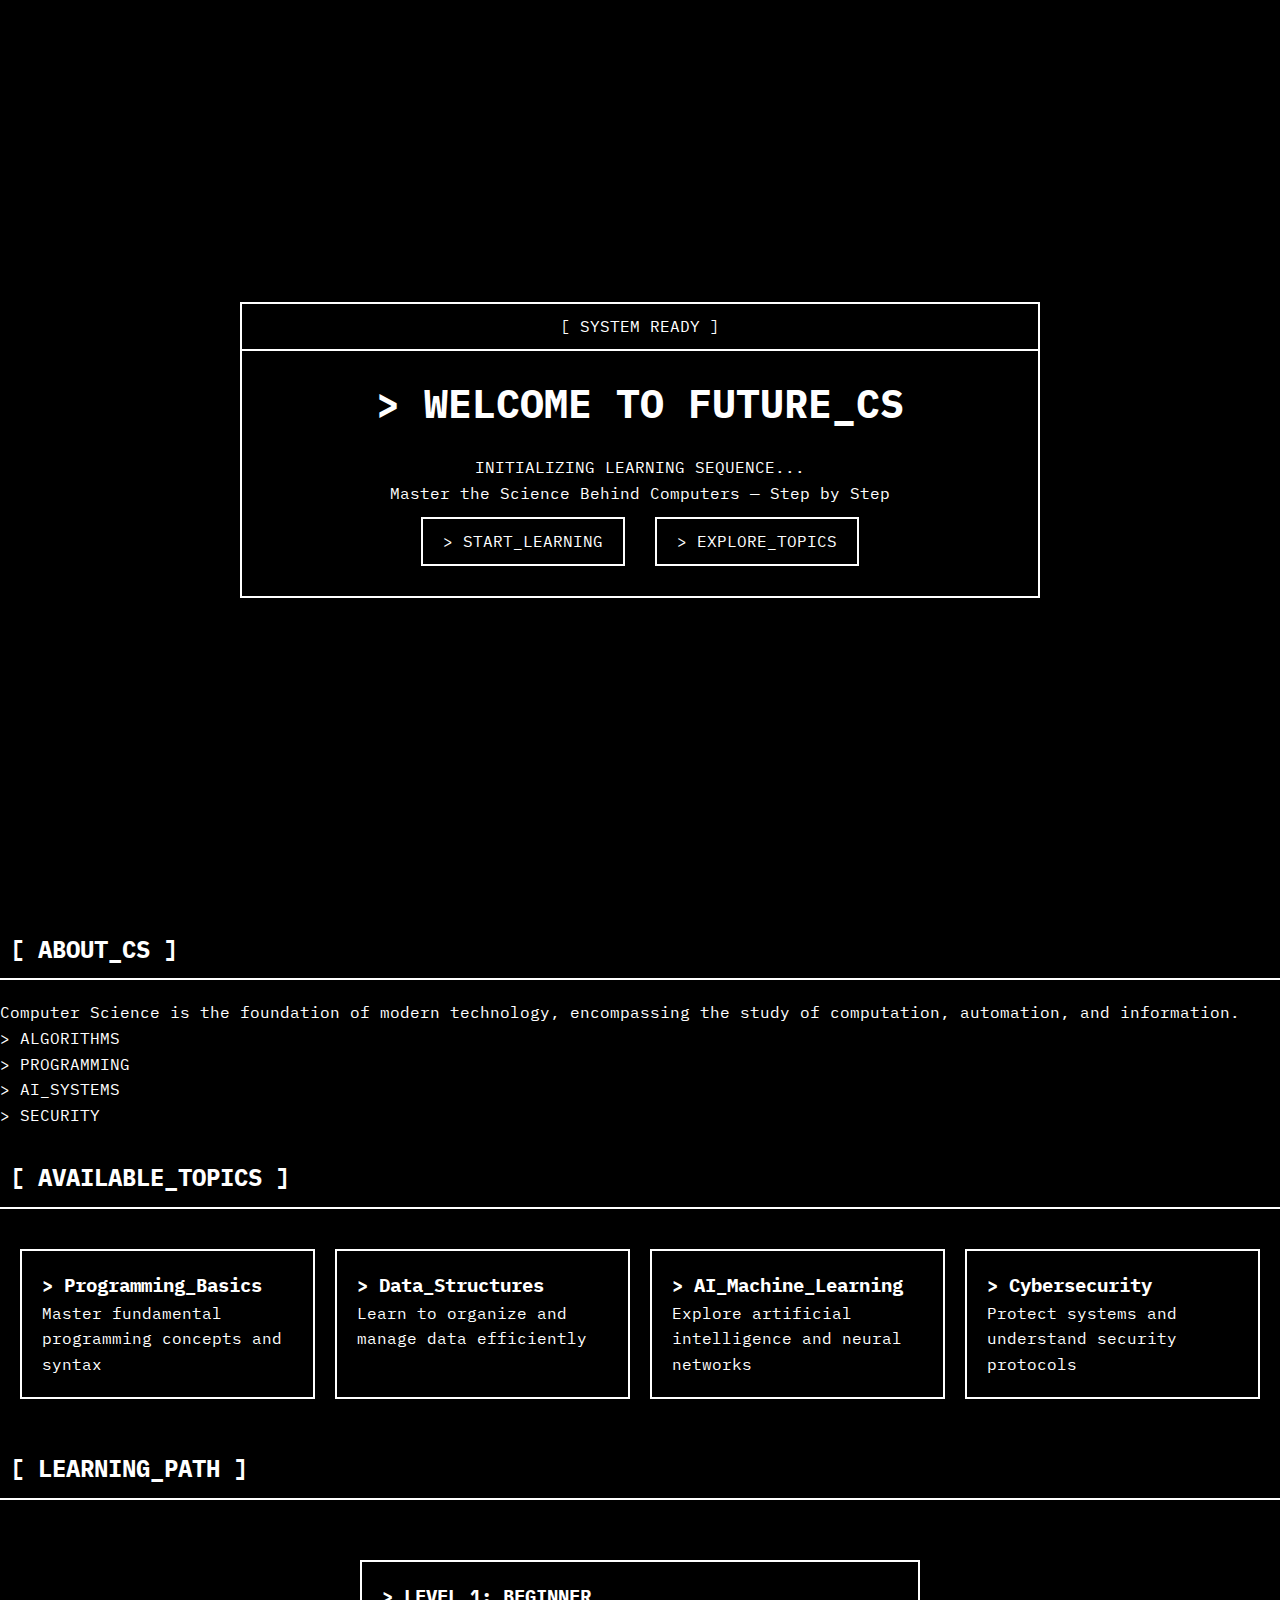
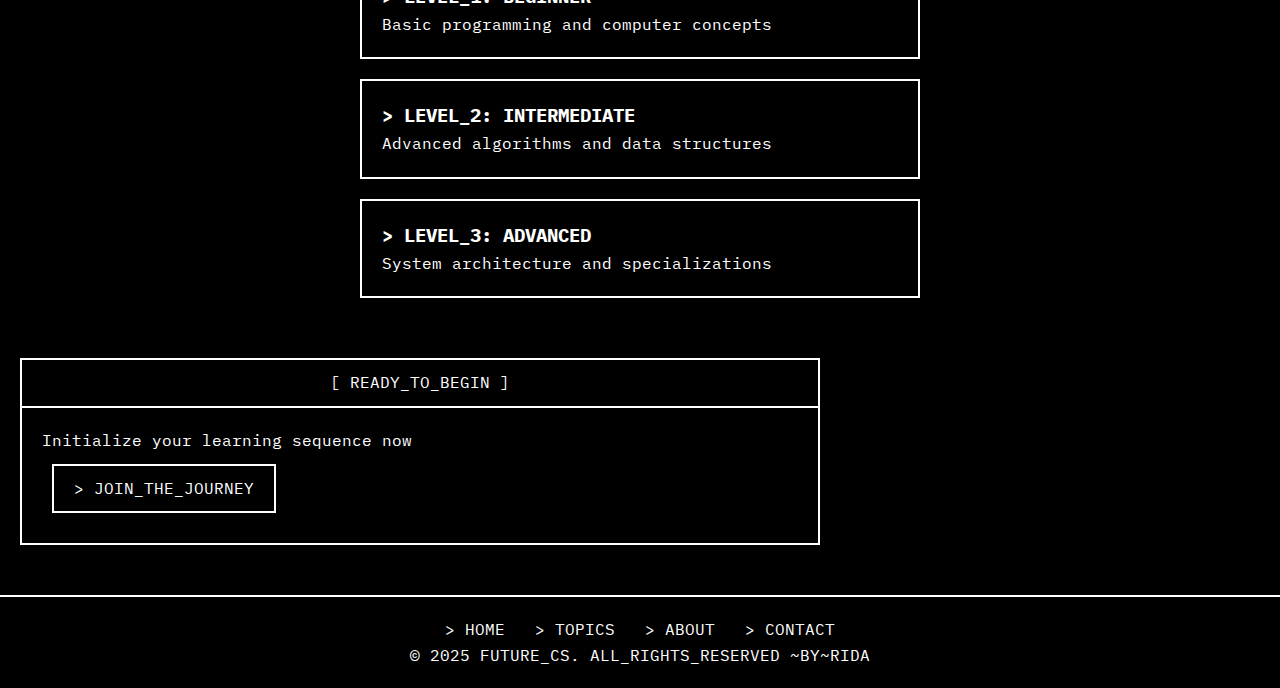
<file: index.html>
<!DOCTYPE html>
<html lang="en">
<head>
  <meta charset="utf-8">
  <meta name="viewport" content="width=device-width, initial-scale=1.0">
  <title>FutureCS - Learn Computer Science</title>
  <link href="assist/styles/style.css" rel="stylesheet">
  <link href="https://fonts.googleapis.com/css2?family=IBM+Plex+Mono:wght@400;700&display=swap" rel="stylesheet">
</head>
<body>
  <header class="hero">
    <div class="terminal-window">
      <div class="terminal-header">[ SYSTEM READY ]</div>
      <div class="terminal-content">
        <h1>> WELCOME TO FUTURE_CS</h1>
        <p class="blink">INITIALIZING LEARNING SEQUENCE...</p>
        <p>Master the Science Behind Computers — Step by Step</p>
        <div class="cta-buttons">
          <a href="public/programming-basics.html" class="button">> START_LEARNING</a>
          <a href="#topics" class="button">> EXPLORE_TOPICS</a>
        </div>
      </div>
    </div>
  </header>

  <section id="about" class="about-section">
    <div class="section-header">
      <h2>[ ABOUT_CS ]</h2>
    </div>
    <div class="content-box">
      <p>Computer Science is the foundation of modern technology, encompassing the study of computation, automation, and information.</p>
      <div class="key-areas">
        <div class="area-item">> ALGORITHMS</div>
        <div class="area-item">> PROGRAMMING</div>
        <div class="area-item">> AI_SYSTEMS</div>
        <div class="area-item">> SECURITY</div>
      </div>
    </div>
  </section>

  <section id="topics" class="topics-section">
    <div class="section-header">
      <h2>[ AVAILABLE_TOPICS ]</h2>
    </div>
    <div class="topics-grid">
      <div class="topic-card">
        <a href="public/programming-basics.html" style="text-decoration: none; color: inherit;">
          <h3>> Programming_Basics</h3>
          <p>Master fundamental programming concepts and syntax</p>
        </a>
      </div>
      <div class="topic-card">
        <a href="public/data-structures.html" style="text-decoration: none; color: inherit;">
          <h3>> Data_Structures</h3>
          <p>Learn to organize and manage data efficiently</p>
        </a>
      </div>
      <div class="topic-card">
        <a href="public/ai-machine-learning.html" style="text-decoration: none; color: inherit;">
          <h3>> AI_Machine_Learning</h3>
          <p>Explore artificial intelligence and neural networks</p>
        </a>
      </div>
      <div class="topic-card">
        <a href="public/cybersecurity.html" style="text-decoration: none; color: inherit;">
          <h3>> Cybersecurity</h3>
          <p>Protect systems and understand security protocols</p>
        </a>
      </div>
    </div>
  </section>

  <section id="path" class="path-section">
    <div class="section-header">
      <h2>[ LEARNING_PATH ]</h2>
    </div>
    <div class="path-timeline">
      <div class="path-item">
        <h3>> LEVEL_1: BEGINNER</h3>
        <p>Basic programming and computer concepts</p>
      </div>
      <div class="path-item">
        <h3>> LEVEL_2: INTERMEDIATE</h3>
        <p>Advanced algorithms and data structures</p>
      </div>
      <div class="path-item">
        <h3>> LEVEL_3: ADVANCED</h3>
        <p>System architecture and specializations</p>
      </div>
    </div>
  </section>

  <section id="cta" class="cta-section">
    <div class="terminal-window">
      <div class="terminal-header">[ READY_TO_BEGIN ]</div>
      <div class="terminal-content">
        <p>Initialize your learning sequence now</p>
        <a href="#start" class="button">> JOIN_THE_JOURNEY</a>
      </div>
    </div>
  </section>

  <footer>
    <nav>
      <a href="#home">> HOME</a>
      <a href="#topics">> TOPICS</a>
      <a href="#about">> ABOUT</a>
      <a href="#contact">> CONTACT</a>
    </nav>
    <p>© 2025 FUTURE_CS. ALL_RIGHTS_RESERVED ~BY~RIDA</p>
  </footer>
</body>
</html>
</file>
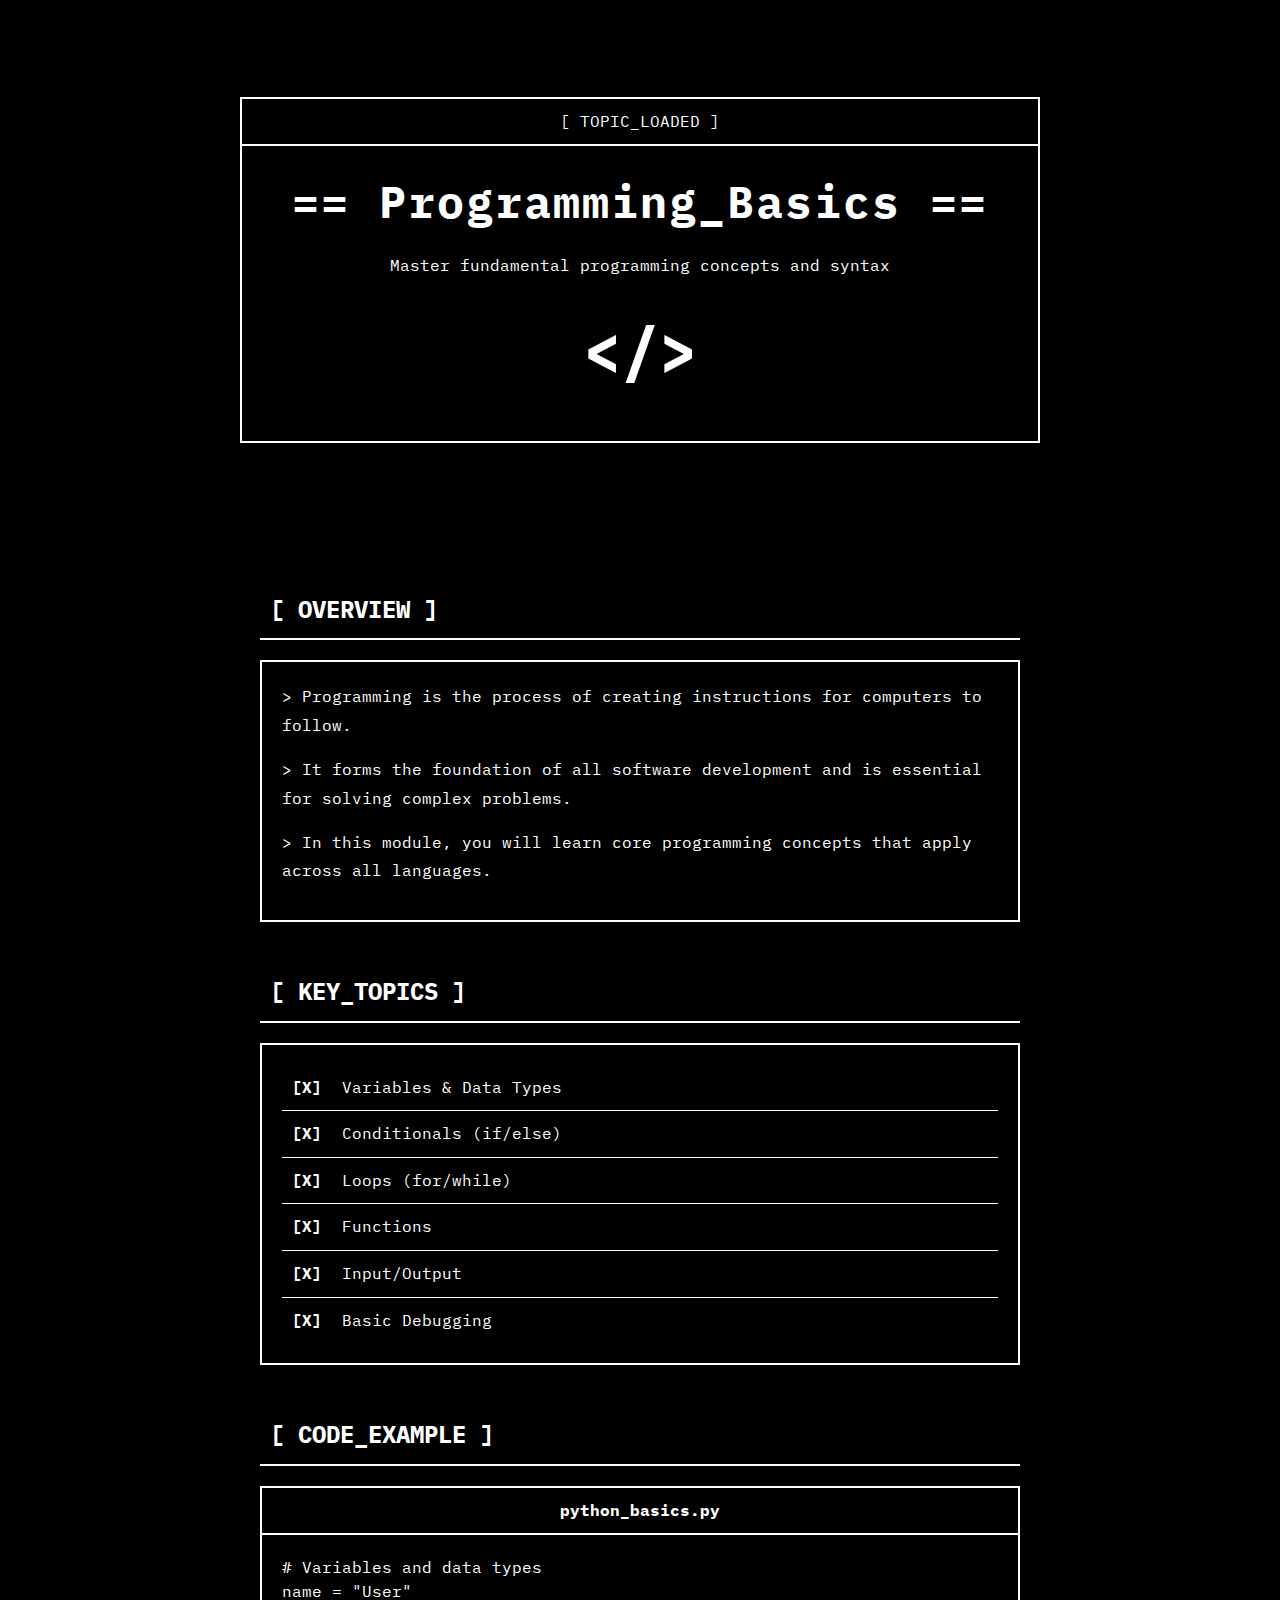
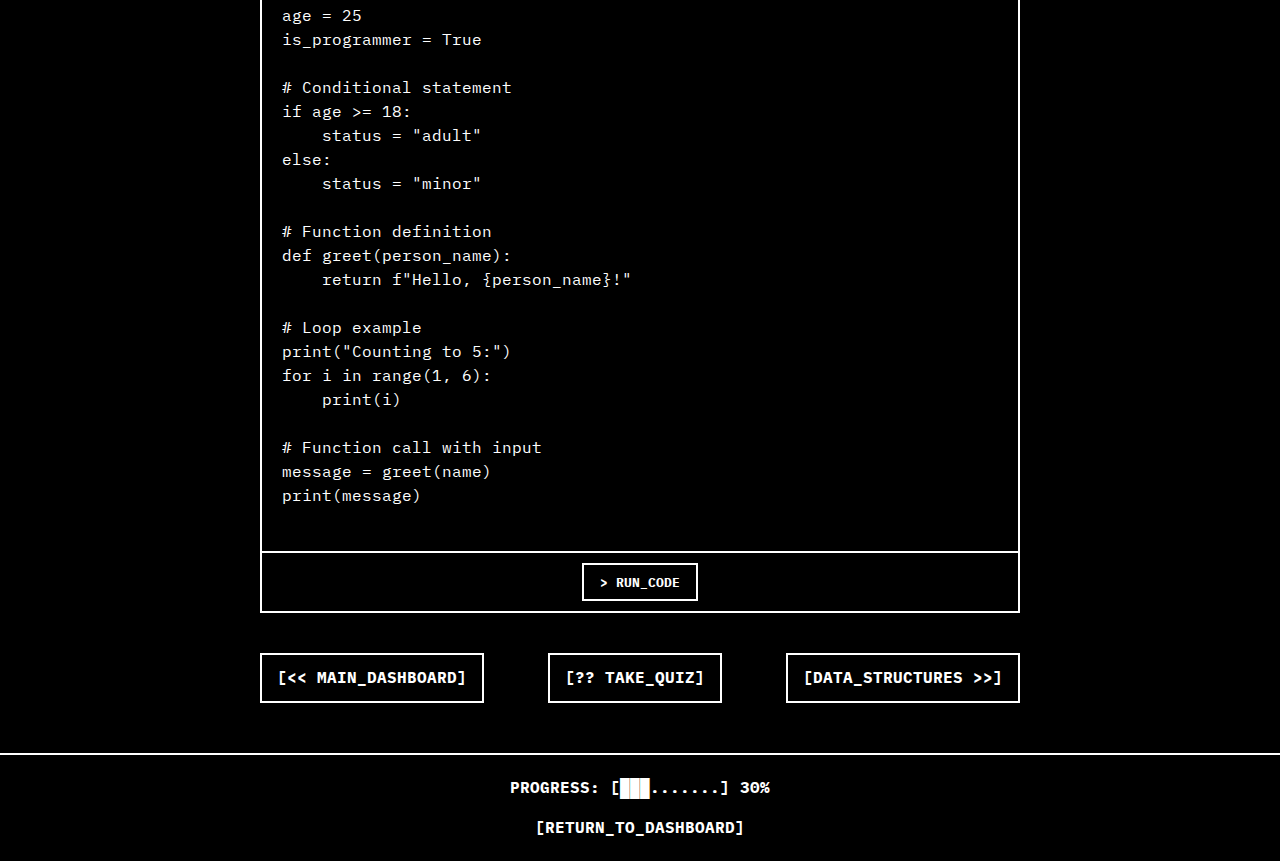
<file: programming-basics.html>
<!DOCTYPE html>
<html lang="en">
<head>
  <meta charset="utf-8">
  <meta name="viewport" content="width=device-width, initial-scale=1.0">
  <title>Programming Basics - FutureCS</title>
  <link href="style.css" rel="stylesheet">
  <link href="https://fonts.googleapis.com/css2?family=IBM+Plex+Mono:wght@400;700&display=swap" rel="stylesheet">
  <link href="topic-style.css" rel="stylesheet">
</head>
<body>
  <header class="topic-header">
    <div class="terminal-window">
      <div class="terminal-header">[ TOPIC_LOADED ]</div>
      <div class="terminal-content">
        <h1>== Programming_Basics ==</h1>
        <p>Master fundamental programming concepts and syntax</p>
        <div class="ascii-art">
          &lt;/&gt;
        </div>
      </div>
    </div>
  </header>

  <section id="overview" class="overview-section">
    <div class="section-header">
      <h2>[ OVERVIEW ]</h2>
    </div>
    <div class="terminal-box">
      <p>> Programming is the process of creating instructions for computers to follow.</p>
      <p>> It forms the foundation of all software development and is essential for solving complex problems.</p>
      <p>> In this module, you will learn core programming concepts that apply across all languages.</p>
    </div>
  </section>

  <section id="topics" class="topics-section">
    <div class="section-header">
      <h2>[ KEY_TOPICS ]</h2>
    </div>
    <div class="checklist">
      <div class="checklist-item">
        <span class="checkbox">[X]</span> Variables & Data Types
        <span class="tooltip">Store and manipulate different kinds of information</span>
      </div>
      <div class="checklist-item">
        <span class="checkbox">[X]</span> Conditionals (if/else)
        <span class="tooltip">Make decisions in your code based on conditions</span>
      </div>
      <div class="checklist-item">
        <span class="checkbox">[X]</span> Loops (for/while)
        <span class="tooltip">Repeat actions efficiently without duplicating code</span>
      </div>
      <div class="checklist-item">
        <span class="checkbox">[X]</span> Functions
        <span class="tooltip">Create reusable blocks of code that perform specific tasks</span>
      </div>
      <div class="checklist-item">
        <span class="checkbox">[X]</span> Input/Output
        <span class="tooltip">Get information from users and display results</span>
      </div>
      <div class="checklist-item">
        <span class="checkbox">[X]</span> Basic Debugging
        <span class="tooltip">Find and fix errors in your programs</span>
      </div>
    </div>
  </section>

  <section id="code-example" class="code-section">
    <div class="section-header">
      <h2>[ CODE_EXAMPLE ]</h2>
    </div>
    <div class="code-window">
      <div class="code-header">
        <span>python_basics.py</span>
      </div>
      <pre class="code-content">
# Variables and data types
name = "User"
age = 25
is_programmer = True

# Conditional statement
if age >= 18:
    status = "adult"
else:
    status = "minor"

# Function definition
def greet(person_name):
    return f"Hello, {person_name}!"

# Loop example
print("Counting to 5:")
for i in range(1, 6):
    print(i)

# Function call with input
message = greet(name)
print(message)
      </pre>
      <div class="code-footer">
        <button class="run-button">> RUN_CODE</button>
      </div>
    </div>
  </section>

  <section id="learning-path" class="path-nav">
    <div class="nav-box prev">
      <a href="index.html">[&lt;&lt; MAIN_DASHBOARD]</a>
    </div>
    <div class="nav-box quiz">
      <a href="#quiz">[?? TAKE_QUIZ]</a>
    </div>
    <div class="nav-box next">
      <a href="#data-structures">[DATA_STRUCTURES &gt;&gt;]</a>
    </div>
  </section>

  <footer class="topic-footer">
    <div class="progress-bar">
      <span>PROGRESS: [███.......] 30%</span>
    </div>
    <div class="footer-nav">
      <a href="index.html">[RETURN_TO_DASHBOARD]</a>
    </div>
  </footer>
</body>
</html>
</file>
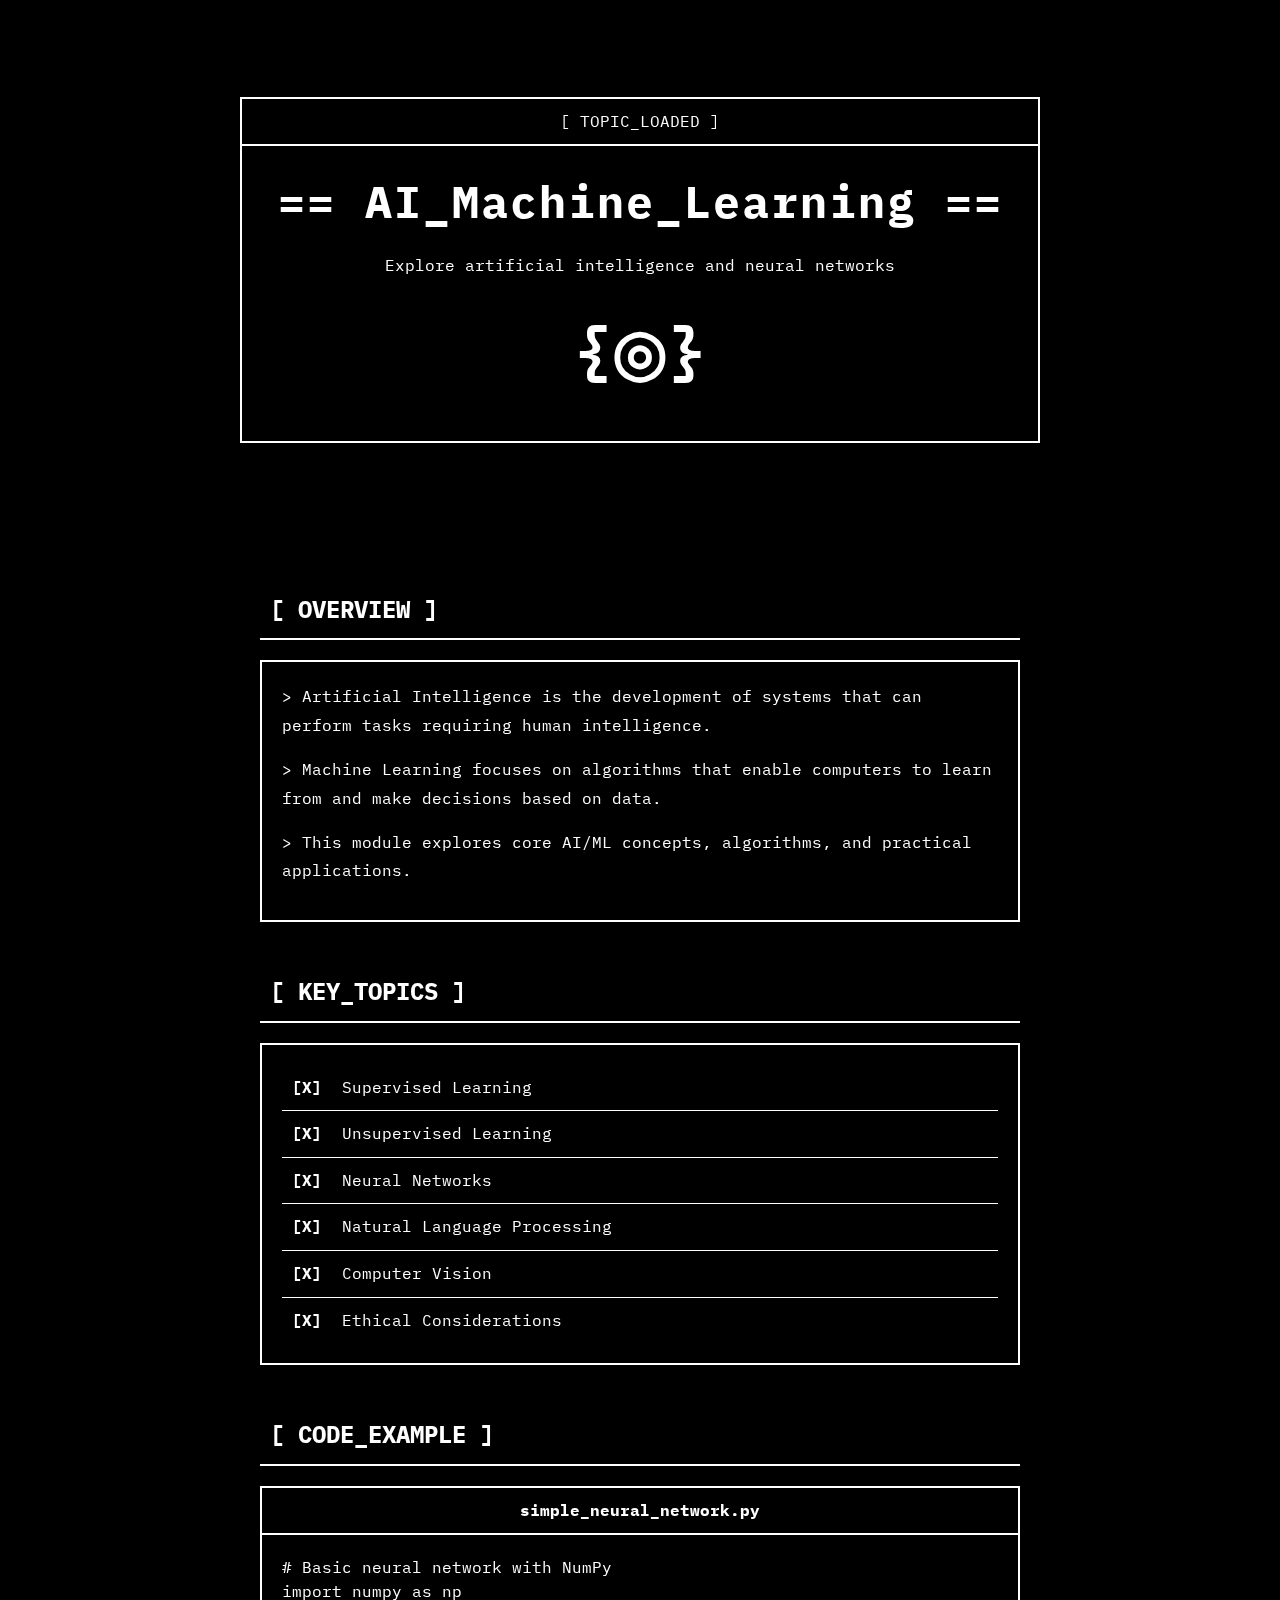
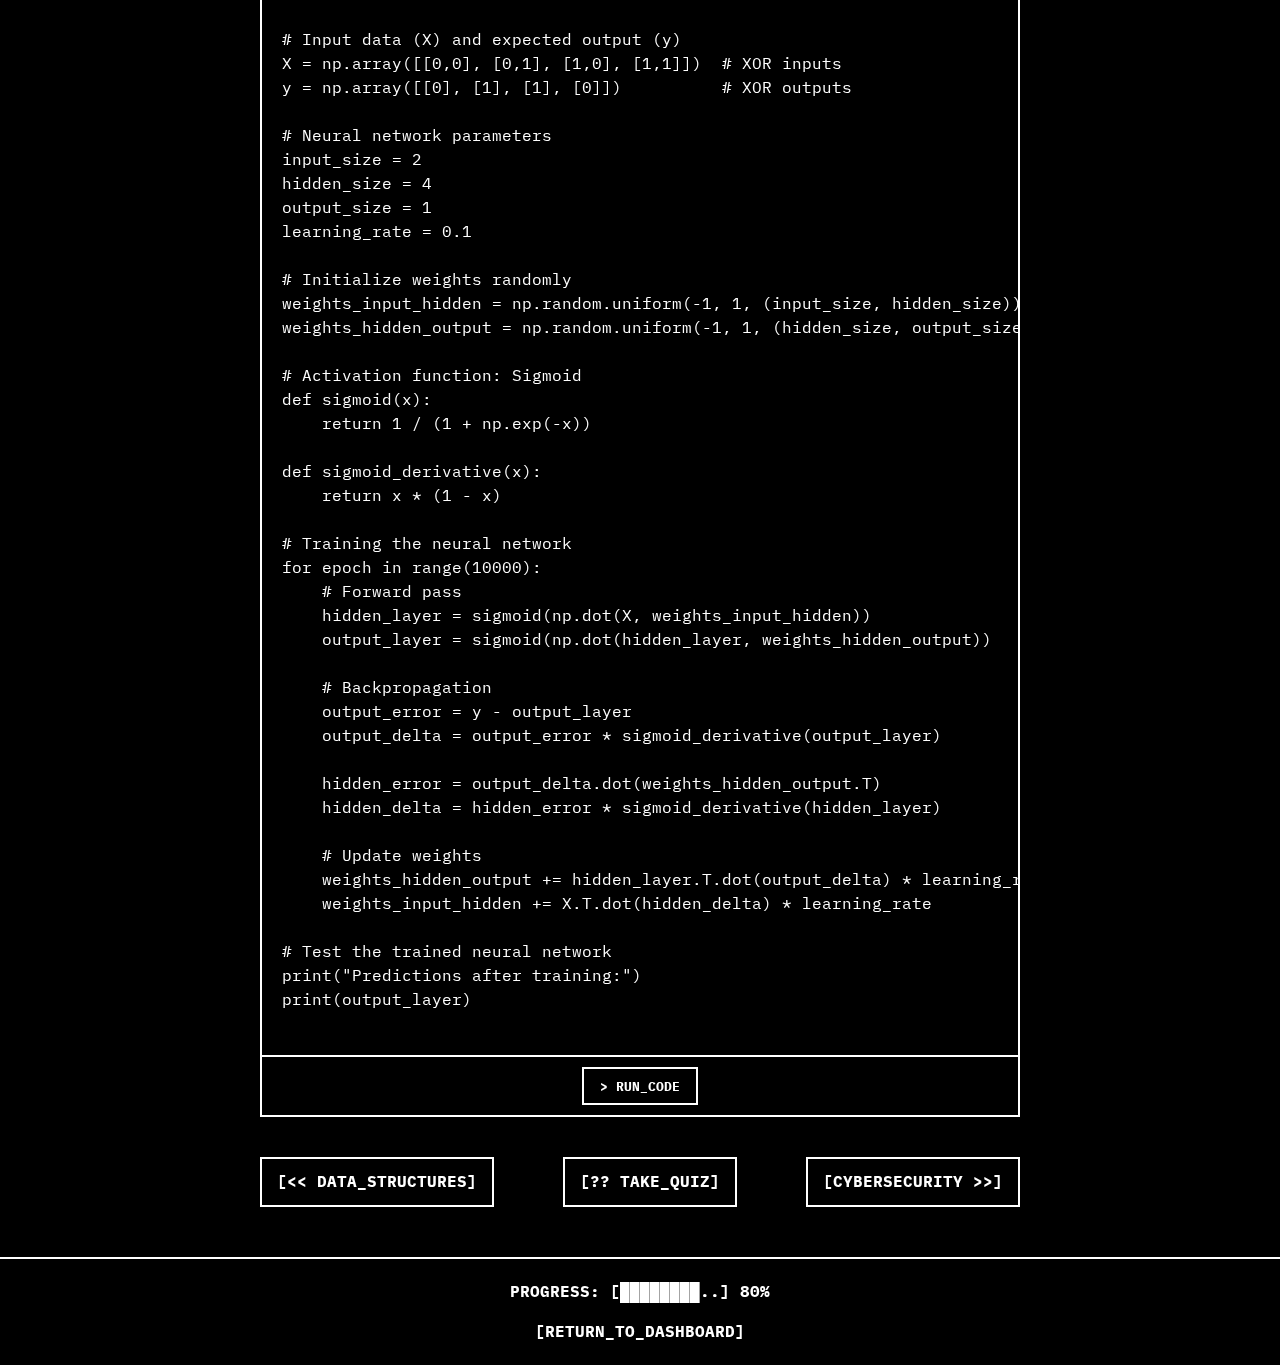
<file: public/ai-machine-learning.html>
<!DOCTYPE html>
<html lang="en">
<head>
  <meta charset="utf-8">
  <meta name="viewport" content="width=device-width, initial-scale=1.0">
  <title>AI & Machine Learning - FutureCS</title>
  <link href="../assist/styles/style.css" rel="stylesheet">
  <link href="https://fonts.googleapis.com/css2?family=IBM+Plex+Mono:wght@400;700&display=swap" rel="stylesheet">
  <link href="../assist/styles/topic-style.css" rel="stylesheet">
</head>
<body>
  <header class="topic-header">
    <div class="terminal-window">
      <div class="terminal-header">[ TOPIC_LOADED ]</div>
      <div class="terminal-content">
        <h1>== AI_Machine_Learning ==</h1>
        <p>Explore artificial intelligence and neural networks</p>
        <div class="ascii-art">
          {◎}
        </div>
      </div>
    </div>
  </header>

  <section id="overview" class="overview-section">
    <div class="section-header">
      <h2>[ OVERVIEW ]</h2>
    </div>
    <div class="terminal-box">
      <p>> Artificial Intelligence is the development of systems that can perform tasks requiring human intelligence.</p>
      <p>> Machine Learning focuses on algorithms that enable computers to learn from and make decisions based on data.</p>
      <p>> This module explores core AI/ML concepts, algorithms, and practical applications.</p>
    </div>
  </section>

  <section id="topics" class="topics-section">
    <div class="section-header">
      <h2>[ KEY_TOPICS ]</h2>
    </div>
    <div class="checklist">
      <div class="checklist-item">
        <span class="checkbox">[X]</span> Supervised Learning
        <span class="tooltip">Training models with labeled data for classification/regression</span>
      </div>
      <div class="checklist-item">
        <span class="checkbox">[X]</span> Unsupervised Learning
        <span class="tooltip">Finding patterns in unlabeled data</span>
      </div>
      <div class="checklist-item">
        <span class="checkbox">[X]</span> Neural Networks
        <span class="tooltip">Deep learning architecture inspired by human neurons</span>
      </div>
      <div class="checklist-item">
        <span class="checkbox">[X]</span> Natural Language Processing
        <span class="tooltip">Teaching machines to understand human language</span>
      </div>
      <div class="checklist-item">
        <span class="checkbox">[X]</span> Computer Vision
        <span class="tooltip">Enabling computers to interpret visual information</span>
      </div>
      <div class="checklist-item">
        <span class="checkbox">[X]</span> Ethical Considerations
        <span class="tooltip">Understanding bias, fairness, and responsibility in AI</span>
      </div>
    </div>
  </section>

  <section id="code-example" class="code-section">
    <div class="section-header">
      <h2>[ CODE_EXAMPLE ]</h2>
    </div>
    <div class="code-window">
      <div class="code-header">
        <span>simple_neural_network.py</span>
      </div>
      <pre class="code-content">
# Basic neural network with NumPy
import numpy as np

# Input data (X) and expected output (y)
X = np.array([[0,0], [0,1], [1,0], [1,1]])  # XOR inputs
y = np.array([[0], [1], [1], [0]])          # XOR outputs

# Neural network parameters
input_size = 2
hidden_size = 4
output_size = 1
learning_rate = 0.1

# Initialize weights randomly
weights_input_hidden = np.random.uniform(-1, 1, (input_size, hidden_size))
weights_hidden_output = np.random.uniform(-1, 1, (hidden_size, output_size))

# Activation function: Sigmoid
def sigmoid(x):
    return 1 / (1 + np.exp(-x))

def sigmoid_derivative(x):
    return x * (1 - x)

# Training the neural network
for epoch in range(10000):
    # Forward pass
    hidden_layer = sigmoid(np.dot(X, weights_input_hidden))
    output_layer = sigmoid(np.dot(hidden_layer, weights_hidden_output))
    
    # Backpropagation
    output_error = y - output_layer
    output_delta = output_error * sigmoid_derivative(output_layer)
    
    hidden_error = output_delta.dot(weights_hidden_output.T)
    hidden_delta = hidden_error * sigmoid_derivative(hidden_layer)
    
    # Update weights
    weights_hidden_output += hidden_layer.T.dot(output_delta) * learning_rate
    weights_input_hidden += X.T.dot(hidden_delta) * learning_rate

# Test the trained neural network
print("Predictions after training:")
print(output_layer)
      </pre>
      <div class="code-footer">
        <button class="run-button">> RUN_CODE</button>
      </div>
    </div>
  </section>

  <section id="learning-path" class="path-nav">
    <div class="nav-box prev">
      <a href="data-structures.html">[&lt;&lt; DATA_STRUCTURES]</a>
    </div>
    <div class="nav-box quiz">
      <a href="#quiz">[?? TAKE_QUIZ]</a>
    </div>
    <div class="nav-box next">
      <a href="cybersecurity.html">[CYBERSECURITY &gt;&gt;]</a>
    </div>
  </section>

  <footer class="topic-footer">
    <div class="progress-bar">
      <span>PROGRESS: [████████..] 80%</span>
    </div>
    <div class="footer-nav">
      <a href="../index.html">[RETURN_TO_DASHBOARD]</a>
    </div>
  </footer>
</body>
</html>
</file>
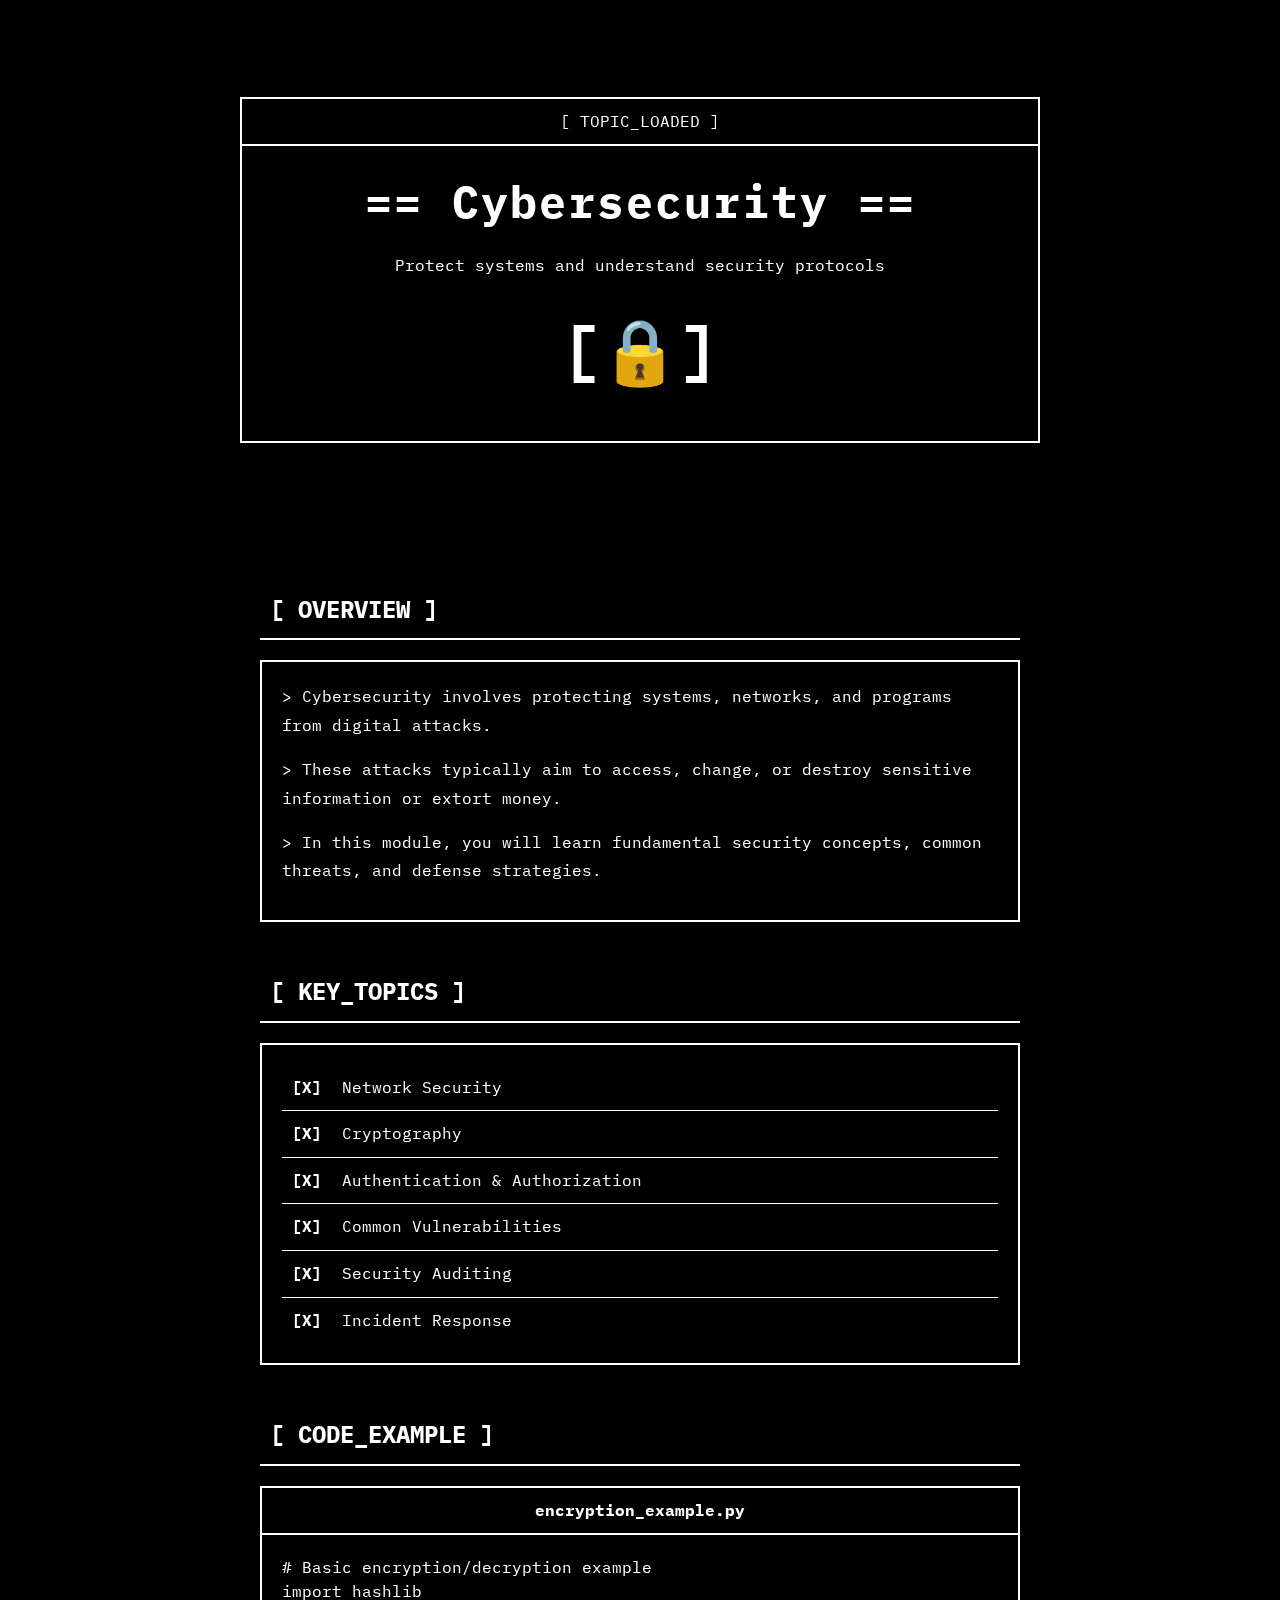
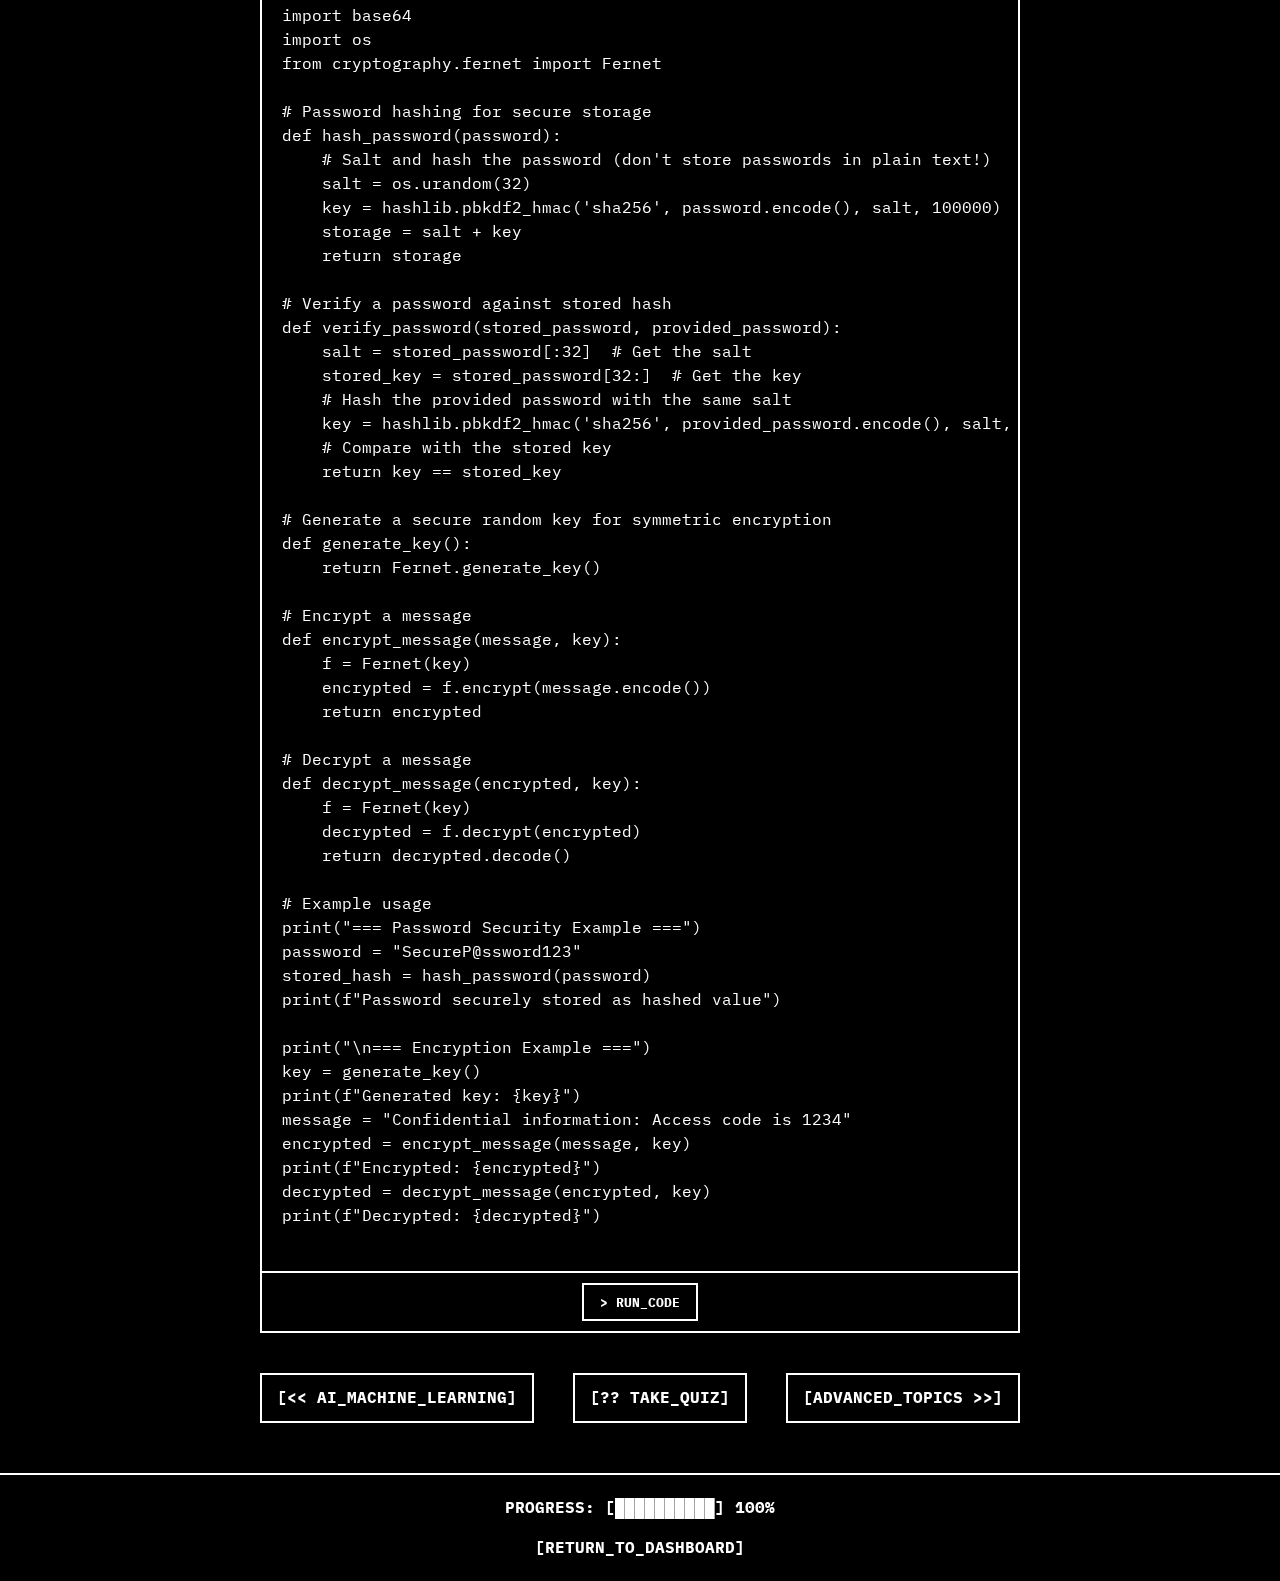
<file: public/cybersecurity.html>
<!DOCTYPE html>
<html lang="en">
<head>
  <meta charset="utf-8">
  <meta name="viewport" content="width=device-width, initial-scale=1.0">
  <title>Cybersecurity - FutureCS</title>
  <link href="../assist/styles/style.css" rel="stylesheet">
  <link href="https://fonts.googleapis.com/css2?family=IBM+Plex+Mono:wght@400;700&display=swap" rel="stylesheet">
  <link href="../assist/styles/topic-style.css" rel="stylesheet">
</head>
<body>
  <header class="topic-header">
    <div class="terminal-window">
      <div class="terminal-header">[ TOPIC_LOADED ]</div>
      <div class="terminal-content">
        <h1>== Cybersecurity ==</h1>
        <p>Protect systems and understand security protocols</p>
        <div class="ascii-art">
          [🔒]
        </div>
      </div>
    </div>
  </header>

  <section id="overview" class="overview-section">
    <div class="section-header">
      <h2>[ OVERVIEW ]</h2>
    </div>
    <div class="terminal-box">
      <p>> Cybersecurity involves protecting systems, networks, and programs from digital attacks.</p>
      <p>> These attacks typically aim to access, change, or destroy sensitive information or extort money.</p>
      <p>> In this module, you will learn fundamental security concepts, common threats, and defense strategies.</p>
    </div>
  </section>

  <section id="topics" class="topics-section">
    <div class="section-header">
      <h2>[ KEY_TOPICS ]</h2>
    </div>
    <div class="checklist">
      <div class="checklist-item">
        <span class="checkbox">[X]</span> Network Security
        <span class="tooltip">Protecting network infrastructure from unauthorized access</span>
      </div>
      <div class="checklist-item">
        <span class="checkbox">[X]</span> Cryptography
        <span class="tooltip">Secure communication techniques using mathematical concepts</span>
      </div>
      <div class="checklist-item">
        <span class="checkbox">[X]</span> Authentication & Authorization
        <span class="tooltip">Verifying identity and controlling access to resources</span>
      </div>
      <div class="checklist-item">
        <span class="checkbox">[X]</span> Common Vulnerabilities
        <span class="tooltip">Understanding injection, XSS, CSRF, and other attack vectors</span>
      </div>
      <div class="checklist-item">
        <span class="checkbox">[X]</span> Security Auditing
        <span class="tooltip">Techniques for assessing system security</span>
      </div>
      <div class="checklist-item">
        <span class="checkbox">[X]</span> Incident Response
        <span class="tooltip">Planning and execution of security breach responses</span>
      </div>
    </div>
  </section>

  <section id="code-example" class="code-section">
    <div class="section-header">
      <h2>[ CODE_EXAMPLE ]</h2>
    </div>
    <div class="code-window">
      <div class="code-header">
        <span>encryption_example.py</span>
      </div>
      <pre class="code-content">
# Basic encryption/decryption example
import hashlib
import base64
import os
from cryptography.fernet import Fernet

# Password hashing for secure storage
def hash_password(password):
    # Salt and hash the password (don't store passwords in plain text!)
    salt = os.urandom(32)
    key = hashlib.pbkdf2_hmac('sha256', password.encode(), salt, 100000)
    storage = salt + key
    return storage

# Verify a password against stored hash
def verify_password(stored_password, provided_password):
    salt = stored_password[:32]  # Get the salt
    stored_key = stored_password[32:]  # Get the key
    # Hash the provided password with the same salt
    key = hashlib.pbkdf2_hmac('sha256', provided_password.encode(), salt, 100000)
    # Compare with the stored key
    return key == stored_key

# Generate a secure random key for symmetric encryption
def generate_key():
    return Fernet.generate_key()

# Encrypt a message
def encrypt_message(message, key):
    f = Fernet(key)
    encrypted = f.encrypt(message.encode())
    return encrypted

# Decrypt a message
def decrypt_message(encrypted, key):
    f = Fernet(key)
    decrypted = f.decrypt(encrypted)
    return decrypted.decode()

# Example usage
print("=== Password Security Example ===")
password = "SecureP@ssword123"
stored_hash = hash_password(password)
print(f"Password securely stored as hashed value")

print("\n=== Encryption Example ===")
key = generate_key()
print(f"Generated key: {key}")
message = "Confidential information: Access code is 1234"
encrypted = encrypt_message(message, key)
print(f"Encrypted: {encrypted}")
decrypted = decrypt_message(encrypted, key)
print(f"Decrypted: {decrypted}")
      </pre>
      <div class="code-footer">
        <button class="run-button">> RUN_CODE</button>
      </div>
    </div>
  </section>

  <section id="learning-path" class="path-nav">
    <div class="nav-box prev">
      <a href="ai-machine-learning.html">[&lt;&lt; AI_MACHINE_LEARNING]</a>
    </div>
    <div class="nav-box quiz">
      <a href="#quiz">[?? TAKE_QUIZ]</a>
    </div>
    <div class="nav-box next">
      <a href="#advanced-topics">[ADVANCED_TOPICS &gt;&gt;]</a>
    </div>
  </section>

  <footer class="topic-footer">
    <div class="progress-bar">
      <span>PROGRESS: [██████████] 100%</span>
    </div>
    <div class="footer-nav">
      <a href="../index.html">[RETURN_TO_DASHBOARD]</a>
    </div>
  </footer>
</body>
</html>
</file>
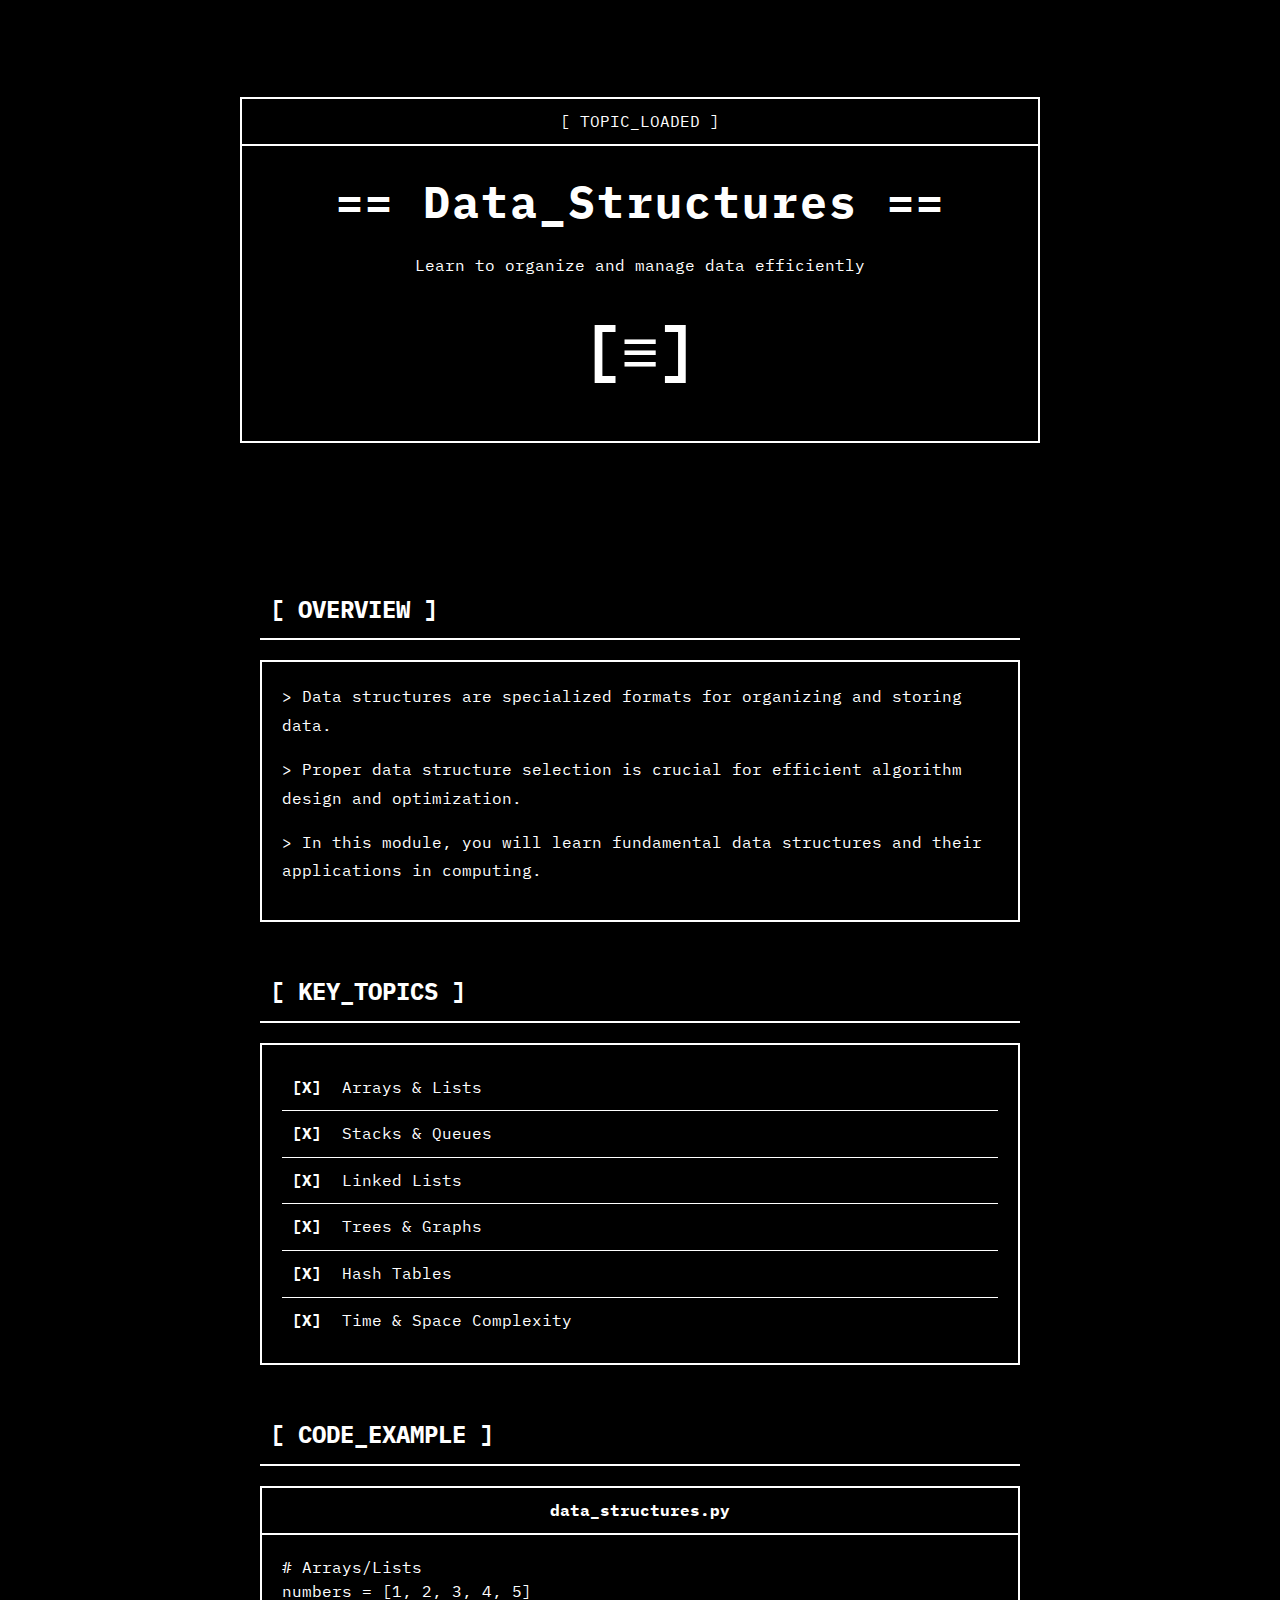
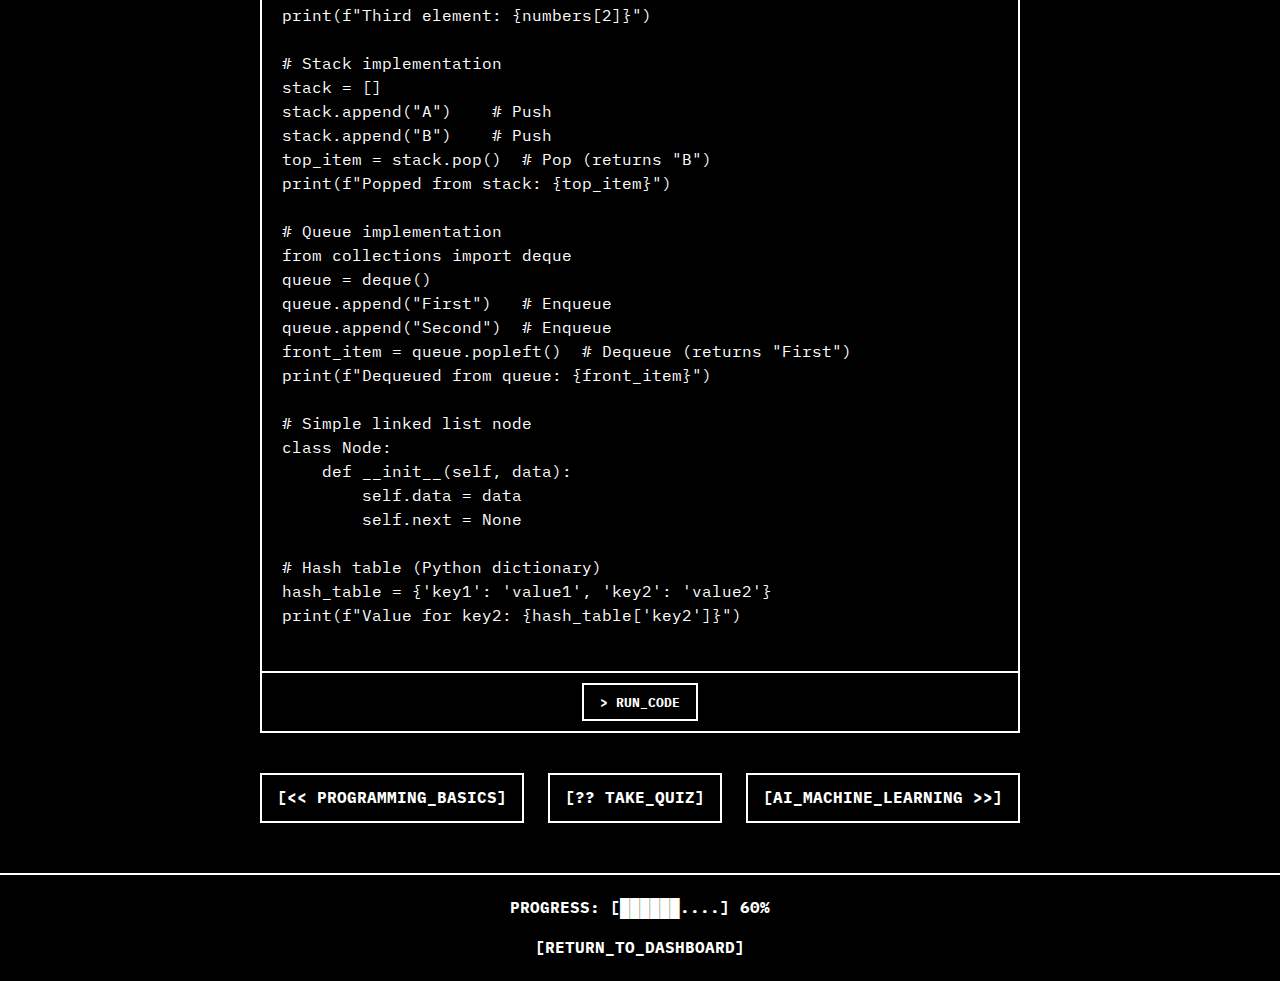
<file: public/data-structures.html>
<!DOCTYPE html>
<html lang="en">
<head>
  <meta charset="utf-8">
  <meta name="viewport" content="width=device-width, initial-scale=1.0">
  <title>Data Structures - FutureCS</title>
  <link href="../assist/styles/style.css" rel="stylesheet">
  <link href="https://fonts.googleapis.com/css2?family=IBM+Plex+Mono:wght@400;700&display=swap" rel="stylesheet">
  <link href="../assist/styles/topic-style.css" rel="stylesheet">
</head>
<body>
  <header class="topic-header">
    <div class="terminal-window">
      <div class="terminal-header">[ TOPIC_LOADED ]</div>
      <div class="terminal-content">
        <h1>== Data_Structures ==</h1>
        <p>Learn to organize and manage data efficiently</p>
        <div class="ascii-art">
          [≡]
        </div>
      </div>
    </div>
  </header>

  <section id="overview" class="overview-section">
    <div class="section-header">
      <h2>[ OVERVIEW ]</h2>
    </div>
    <div class="terminal-box">
      <p>> Data structures are specialized formats for organizing and storing data.</p>
      <p>> Proper data structure selection is crucial for efficient algorithm design and optimization.</p>
      <p>> In this module, you will learn fundamental data structures and their applications in computing.</p>
    </div>
  </section>

  <section id="topics" class="topics-section">
    <div class="section-header">
      <h2>[ KEY_TOPICS ]</h2>
    </div>
    <div class="checklist">
      <div class="checklist-item">
        <span class="checkbox">[X]</span> Arrays & Lists
        <span class="tooltip">Ordered collections of elements with direct access</span>
      </div>
      <div class="checklist-item">
        <span class="checkbox">[X]</span> Stacks & Queues
        <span class="tooltip">LIFO and FIFO data structures for controlled access</span>
      </div>
      <div class="checklist-item">
        <span class="checkbox">[X]</span> Linked Lists
        <span class="tooltip">Sequential elements connected via references</span>
      </div>
      <div class="checklist-item">
        <span class="checkbox">[X]</span> Trees & Graphs
        <span class="tooltip">Hierarchical and network-based data representations</span>
      </div>
      <div class="checklist-item">
        <span class="checkbox">[X]</span> Hash Tables
        <span class="tooltip">Key-value structures with efficient lookup</span>
      </div>
      <div class="checklist-item">
        <span class="checkbox">[X]</span> Time & Space Complexity
        <span class="tooltip">Performance analysis of data structures</span>
      </div>
    </div>
  </section>

  <section id="code-example" class="code-section">
    <div class="section-header">
      <h2>[ CODE_EXAMPLE ]</h2>
    </div>
    <div class="code-window">
      <div class="code-header">
        <span>data_structures.py</span>
      </div>
      <pre class="code-content">
# Arrays/Lists
numbers = [1, 2, 3, 4, 5]
print(f"Third element: {numbers[2]}")

# Stack implementation
stack = []
stack.append("A")    # Push
stack.append("B")    # Push
top_item = stack.pop()  # Pop (returns "B")
print(f"Popped from stack: {top_item}")

# Queue implementation
from collections import deque
queue = deque()
queue.append("First")   # Enqueue
queue.append("Second")  # Enqueue
front_item = queue.popleft()  # Dequeue (returns "First")
print(f"Dequeued from queue: {front_item}")

# Simple linked list node
class Node:
    def __init__(self, data):
        self.data = data
        self.next = None
        
# Hash table (Python dictionary)
hash_table = {'key1': 'value1', 'key2': 'value2'}
print(f"Value for key2: {hash_table['key2']}")
      </pre>
      <div class="code-footer">
        <button class="run-button">> RUN_CODE</button>
      </div>
    </div>
  </section>

  <section id="learning-path" class="path-nav">
    <div class="nav-box prev">
      <a href="programming-basics.html">[&lt;&lt; PROGRAMMING_BASICS]</a>
    </div>
    <div class="nav-box quiz">
      <a href="#quiz">[?? TAKE_QUIZ]</a>
    </div>
    <div class="nav-box next">
      <a href="ai-machine-learning.html">[AI_MACHINE_LEARNING &gt;&gt;]</a>
    </div>
  </section>

  <footer class="topic-footer">
    <div class="progress-bar">
      <span>PROGRESS: [██████....] 60%</span>
    </div>
    <div class="footer-nav">
      <a href="../index.html">[RETURN_TO_DASHBOARD]</a>
    </div>
  </footer>
</body>
</html>
</file>
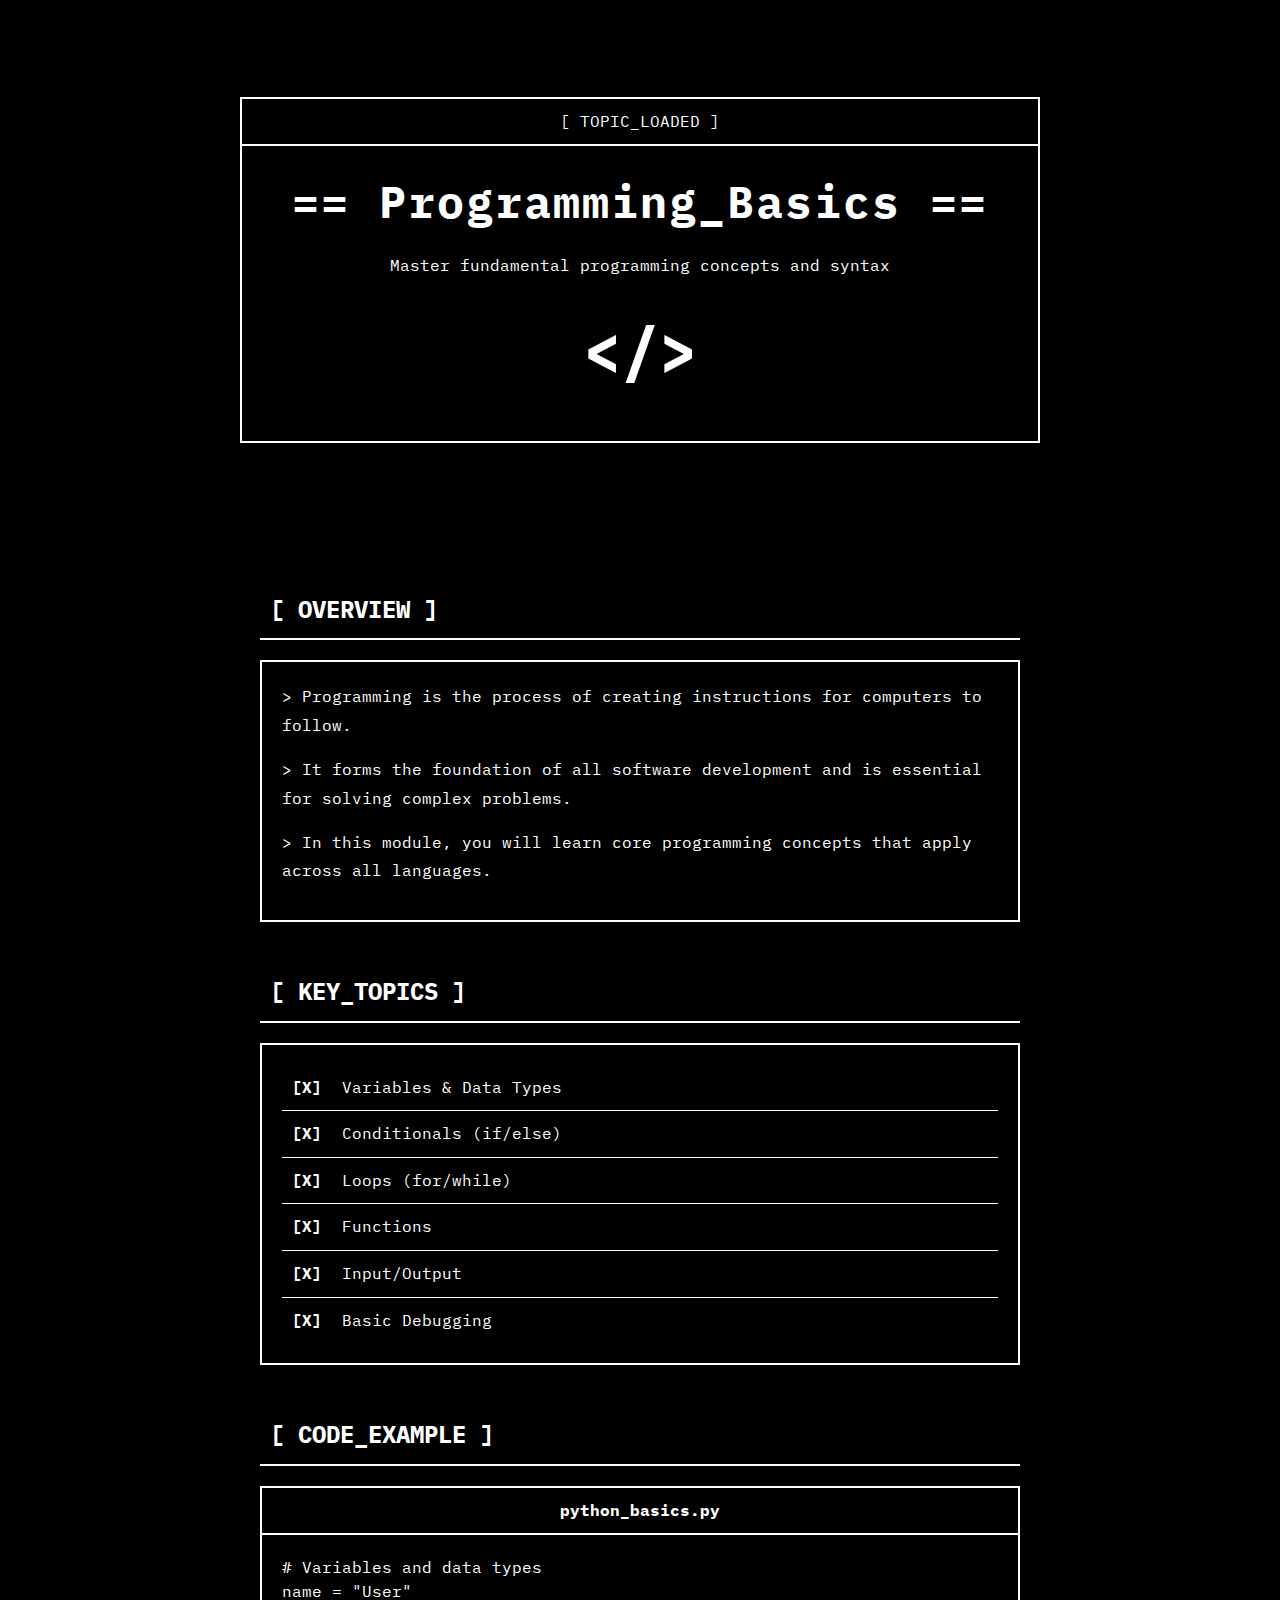
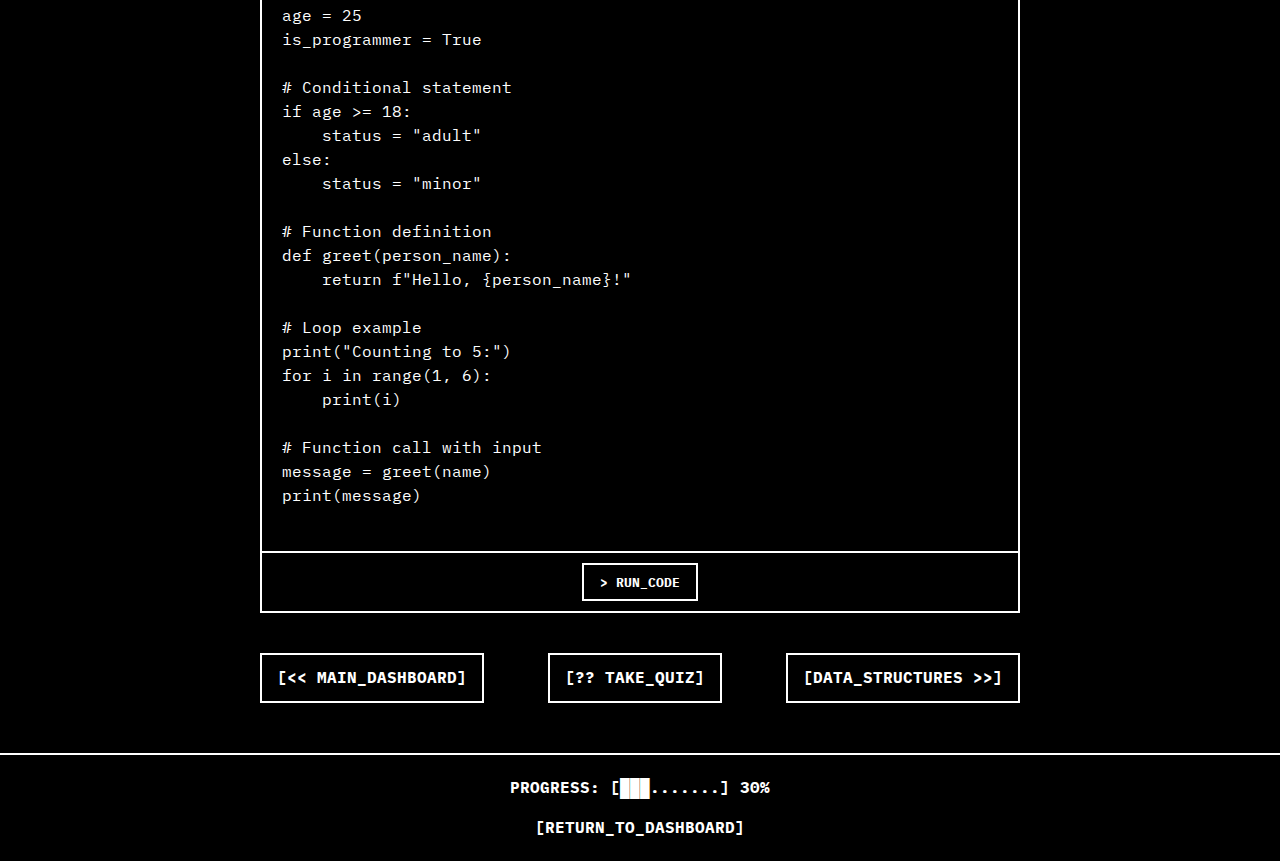
<file: public/programming-basics.html>
<!DOCTYPE html>
<html lang="en">
<head>
  <meta charset="utf-8">
  <meta name="viewport" content="width=device-width, initial-scale=1.0">
  <title>Programming Basics - FutureCS</title>
  <link href="../assist/styles/style.css" rel="stylesheet">
  <link href="https://fonts.googleapis.com/css2?family=IBM+Plex+Mono:wght@400;700&display=swap" rel="stylesheet">
  <link href="../assist/styles/topic-style.css" rel="stylesheet">
</head>
<body>
  <header class="topic-header">
    <div class="terminal-window">
      <div class="terminal-header">[ TOPIC_LOADED ]</div>
      <div class="terminal-content">
        <h1>== Programming_Basics ==</h1>
        <p>Master fundamental programming concepts and syntax</p>
        <div class="ascii-art">
          &lt;/&gt;
        </div>
      </div>
    </div>
  </header>

  <section id="overview" class="overview-section">
    <div class="section-header">
      <h2>[ OVERVIEW ]</h2>
    </div>
    <div class="terminal-box">
      <p>> Programming is the process of creating instructions for computers to follow.</p>
      <p>> It forms the foundation of all software development and is essential for solving complex problems.</p>
      <p>> In this module, you will learn core programming concepts that apply across all languages.</p>
    </div>
  </section>

  <section id="topics" class="topics-section">
    <div class="section-header">
      <h2>[ KEY_TOPICS ]</h2>
    </div>
    <div class="checklist">
      <div class="checklist-item">
        <span class="checkbox">[X]</span> Variables & Data Types
        <span class="tooltip">Store and manipulate different kinds of information</span>
      </div>
      <div class="checklist-item">
        <span class="checkbox">[X]</span> Conditionals (if/else)
        <span class="tooltip">Make decisions in your code based on conditions</span>
      </div>
      <div class="checklist-item">
        <span class="checkbox">[X]</span> Loops (for/while)
        <span class="tooltip">Repeat actions efficiently without duplicating code</span>
      </div>
      <div class="checklist-item">
        <span class="checkbox">[X]</span> Functions
        <span class="tooltip">Create reusable blocks of code that perform specific tasks</span>
      </div>
      <div class="checklist-item">
        <span class="checkbox">[X]</span> Input/Output
        <span class="tooltip">Get information from users and display results</span>
      </div>
      <div class="checklist-item">
        <span class="checkbox">[X]</span> Basic Debugging
        <span class="tooltip">Find and fix errors in your programs</span>
      </div>
    </div>
  </section>

  <section id="code-example" class="code-section">
    <div class="section-header">
      <h2>[ CODE_EXAMPLE ]</h2>
    </div>
    <div class="code-window">
      <div class="code-header">
        <span>python_basics.py</span>
      </div>
      <pre class="code-content">
# Variables and data types
name = "User"
age = 25
is_programmer = True

# Conditional statement
if age >= 18:
    status = "adult"
else:
    status = "minor"

# Function definition
def greet(person_name):
    return f"Hello, {person_name}!"

# Loop example
print("Counting to 5:")
for i in range(1, 6):
    print(i)

# Function call with input
message = greet(name)
print(message)
      </pre>
      <div class="code-footer">
        <button class="run-button">> RUN_CODE</button>
      </div>
    </div>
  </section>

  <section id="learning-path" class="path-nav">
    <div class="nav-box prev">
      <a href="../index.html">[&lt;&lt; MAIN_DASHBOARD]</a>
    </div>
    <div class="nav-box quiz">
      <a href="#quiz">[?? TAKE_QUIZ]</a>
    </div>
    <div class="nav-box next">
      <a href="data-structures.html">[DATA_STRUCTURES &gt;&gt;]</a>
    </div>
  </section>

  <footer class="topic-footer">
    <div class="progress-bar">
      <span>PROGRESS: [███.......] 30%</span>
    </div>
    <div class="footer-nav">
      <a href="../index.html">[RETURN_TO_DASHBOARD]</a>
    </div>
  </footer>
</body>
</html>
</file>
<file: assist/styles/style.css>
:root {
  --bg-color: #000;
  --text-color: #fff;
  --border-color: #fff;
  --hover-bg: #fff;
  --hover-text: #000;
}

* {
  margin: 0;
  padding: 0;
  box-sizing: border-box;
  font-family: 'IBM Plex Mono', monospace;
}

body {
  background: var(--bg-color);
  color: var(--text-color);
  line-height: 1.6;
}

.terminal-window {
  border: 2px solid var(--border-color);
  margin: 20px;
  max-width: 800px;
  width: 90%;
}

.terminal-header {
  border-bottom: 2px solid var(--border-color);
  padding: 10px;
  text-align: center;
}

.terminal-content {
  padding: 20px;
}

.hero {
  min-height: 100vh;
  display: flex;
  align-items: center;
  justify-content: center;
  text-align: center;
}

.hero h1 {
  font-size: 2.5em;
  margin-bottom: 20px;
}

.blink {
  animation: blink 1s step-end infinite;
}

@keyframes blink {
  50% { opacity: 0; }
}

.button {
  display: inline-block;
  padding: 10px 20px;
  border: 2px solid var(--border-color);
  color: var(--text-color);
  text-decoration: none;
  margin: 10px;
  transition: all 0.3s;
}

.button:hover {
  background: var(--hover-bg);
  color: var(--hover-text);
}

.section-header {
  border-bottom: 2px solid var(--border-color);
  padding: 10px;
  margin: 20px 0;
}

.topics-grid {
  display: grid;
  grid-template-columns: repeat(auto-fit, minmax(250px, 1fr));
  gap: 20px;
  padding: 20px;
}

.topic-card {
  border: 2px solid var(--border-color);
  padding: 20px;
  transition: all 0.3s;
}

.topic-card:hover {
  background: var(--hover-bg);
  color: var(--hover-text);
}

.path-timeline {
  max-width: 600px;
  margin: 0 auto;
  padding: 20px;
}

.path-item {
  border: 2px solid var(--border-color);
  margin: 20px 0;
  padding: 20px;
}

footer {
  border-top: 2px solid var(--border-color);
  padding: 20px;
  text-align: center;
  margin-top: 50px;
}

footer nav a {
  color: var(--text-color);
  text-decoration: none;
  margin: 0 10px;
}

footer nav a:hover {
  text-decoration: underline;
}

@media (max-width: 768px) {
  .terminal-window {
    margin: 10px;
  }
  
  .hero h1 {
    font-size: 1.8em;
  }
  
  .topics-grid {
    grid-template-columns: 1fr;
  }
}
</file>
<file: style.css>
:root {
  --bg-color: #000;
  --text-color: #fff;
  --border-color: #fff;
  --hover-bg: #fff;
  --hover-text: #000;
}

* {
  margin: 0;
  padding: 0;
  box-sizing: border-box;
  font-family: 'IBM Plex Mono', monospace;
}

body {
  background: var(--bg-color);
  color: var(--text-color);
  line-height: 1.6;
}

.terminal-window {
  border: 2px solid var(--border-color);
  margin: 20px;
  max-width: 800px;
  width: 90%;
}

.terminal-header {
  border-bottom: 2px solid var(--border-color);
  padding: 10px;
  text-align: center;
}

.terminal-content {
  padding: 20px;
}

.hero {
  min-height: 100vh;
  display: flex;
  align-items: center;
  justify-content: center;
  text-align: center;
}

.hero h1 {
  font-size: 2.5em;
  margin-bottom: 20px;
}

.blink {
  animation: blink 1s step-end infinite;
}

@keyframes blink {
  50% { opacity: 0; }
}

.button {
  display: inline-block;
  padding: 10px 20px;
  border: 2px solid var(--border-color);
  color: var(--text-color);
  text-decoration: none;
  margin: 10px;
  transition: all 0.3s;
}

.button:hover {
  background: var(--hover-bg);
  color: var(--hover-text);
}

.section-header {
  border-bottom: 2px solid var(--border-color);
  padding: 10px;
  margin: 20px 0;
}

.topics-grid {
  display: grid;
  grid-template-columns: repeat(auto-fit, minmax(250px, 1fr));
  gap: 20px;
  padding: 20px;
}

.topic-card {
  border: 2px solid var(--border-color);
  padding: 20px;
  transition: all 0.3s;
}

.topic-card:hover {
  background: var(--hover-bg);
  color: var(--hover-text);
}

.path-timeline {
  max-width: 600px;
  margin: 0 auto;
  padding: 20px;
}

.path-item {
  border: 2px solid var(--border-color);
  margin: 20px 0;
  padding: 20px;
}

footer {
  border-top: 2px solid var(--border-color);
  padding: 20px;
  text-align: center;
  margin-top: 50px;
}

footer nav a {
  color: var(--text-color);
  text-decoration: none;
  margin: 0 10px;
}

footer nav a:hover {
  text-decoration: underline;
}

@media (max-width: 768px) {
  .terminal-window {
    margin: 10px;
  }
  
  .hero h1 {
    font-size: 1.8em;
  }
  
  .topics-grid {
    grid-template-columns: 1fr;
  }
}
</file>
<file: topic-style.css>
/* Topic-specific styles that complement the main style.css */

.topic-header {
  min-height: 60vh;
  display: flex;
  align-items: center;
  justify-content: center;
  text-align: center;
}

.topic-header .terminal-window {
  margin: 0 auto;
}

.topic-header h1 {
  font-size: 2.8em;
  margin-bottom: 15px;
  font-weight: 700;
  letter-spacing: 2px;
}

.ascii-art {
  font-size: 4em;
  margin: 20px 0;
  font-weight: bold;
}

.overview-section, .topics-section, .code-section {
  max-width: 800px;
  margin: 40px auto;
  padding: 0 20px;
}

.terminal-box {
  border: 2px solid var(--border-color);
  padding: 20px;
  font-family: 'IBM Plex Mono', monospace;
  line-height: 1.8;
}

.terminal-box p {
  margin-bottom: 15px;
}

.checklist {
  border: 2px solid var(--border-color);
  padding: 20px;
}

.checklist-item {
  padding: 10px;
  border-bottom: 1px solid var(--border-color);
  position: relative;
  cursor: pointer;
}

.checklist-item:last-child {
  border-bottom: none;
}

.checkbox {
  display: inline-block;
  margin-right: 10px;
  font-weight: bold;
}

.tooltip {
  position: absolute;
  right: 10px;
  opacity: 0;
  transition: opacity 0.3s;
  background: var(--border-color);
  color: var(--bg-color);
  padding: 5px 10px;
  border-radius: 0;
  font-size: 0.85em;
  pointer-events: none;
}

.checklist-item:hover {
  background: var(--border-color);
  color: var(--bg-color);
}

.checklist-item:hover .tooltip {
  opacity: 1;
}

.code-window {
  border: 2px solid var(--border-color);
  font-family: 'IBM Plex Mono', monospace;
}

.code-header {
  border-bottom: 2px solid var(--border-color);
  padding: 10px;
  text-align: center;
  font-weight: bold;
}

.code-content {
  padding: 20px;
  white-space: pre;
  overflow-x: auto;
  line-height: 1.5;
  background: var(--bg-color);
  color: var(--text-color);
  margin: 0;
}

.code-footer {
  border-top: 2px solid var(--border-color);
  padding: 10px;
  text-align: center;
}

.run-button {
  background: none;
  border: 2px solid var(--border-color);
  color: var(--text-color);
  padding: 8px 16px;
  font-family: 'IBM Plex Mono', monospace;
  cursor: pointer;
  font-weight: bold;
  transition: all 0.3s;
}

.run-button:hover {
  background: var(--border-color);
  color: var(--bg-color);
}

.path-nav {
  display: flex;
  justify-content: space-between;
  margin: 40px auto;
  max-width: 800px;
  padding: 0 20px;
}

.nav-box {
  border: 2px solid var(--border-color);
  padding: 10px 15px;
}

.nav-box a {
  text-decoration: none;
  color: var(--text-color);
  font-weight: bold;
}

.nav-box:hover {
  background: var(--border-color);
}

.nav-box:hover a {
  color: var(--bg-color);
}

.topic-footer {
  border-top: 2px solid var(--border-color);
  padding: 20px;
  text-align: center;
  margin-top: 50px;
}

.progress-bar {
  margin-bottom: 15px;
  font-weight: bold;
}

.footer-nav a {
  color: var(--text-color);
  text-decoration: none;
  font-weight: bold;
}

.footer-nav a:hover {
  text-decoration: underline;
}

@media (max-width: 768px) {
  .topic-header h1 {
    font-size: 2em;
  }
  
  .ascii-art {
    font-size: 3em;
  }
  
  .path-nav {
    flex-direction: column;
    align-items: center;
    gap: 15px;
  }
  
  .nav-box {
    width: 100%;
    text-align: center;
  }
  
  .tooltip {
    display: none;
  }
  
  .checklist-item:active .tooltip {
    display: block;
    position: static;
    opacity: 1;
    margin-top: 5px;
    margin-left: 25px;
  }
}
</file>
<file: assist/styles/topic-style.css>
/* Topic-specific styles that complement the main style.css */

.topic-header {
  min-height: 60vh;
  display: flex;
  align-items: center;
  justify-content: center;
  text-align: center;
}

.topic-header .terminal-window {
  margin: 0 auto;
}

.topic-header h1 {
  font-size: 2.8em;
  margin-bottom: 15px;
  font-weight: 700;
  letter-spacing: 2px;
}

.ascii-art {
  font-size: 4em;
  margin: 20px 0;
  font-weight: bold;
}

.overview-section, .topics-section, .code-section {
  max-width: 800px;
  margin: 40px auto;
  padding: 0 20px;
}

.terminal-box {
  border: 2px solid var(--border-color);
  padding: 20px;
  font-family: 'IBM Plex Mono', monospace;
  line-height: 1.8;
}

.terminal-box p {
  margin-bottom: 15px;
}

.checklist {
  border: 2px solid var(--border-color);
  padding: 20px;
}

.checklist-item {
  padding: 10px;
  border-bottom: 1px solid var(--border-color);
  position: relative;
  cursor: pointer;
}

.checklist-item:last-child {
  border-bottom: none;
}

.checkbox {
  display: inline-block;
  margin-right: 10px;
  font-weight: bold;
}

.tooltip {
  position: absolute;
  right: 10px;
  opacity: 0;
  transition: opacity 0.3s;
  background: var(--border-color);
  color: var(--bg-color);
  padding: 5px 10px;
  border-radius: 0;
  font-size: 0.85em;
  pointer-events: none;
}

.checklist-item:hover {
  background: var(--border-color);
  color: var(--bg-color);
}

.checklist-item:hover .tooltip {
  opacity: 1;
}

.code-window {
  border: 2px solid var(--border-color);
  font-family: 'IBM Plex Mono', monospace;
}

.code-header {
  border-bottom: 2px solid var(--border-color);
  padding: 10px;
  text-align: center;
  font-weight: bold;
}

.code-content {
  padding: 20px;
  white-space: pre;
  overflow-x: auto;
  line-height: 1.5;
  background: var(--bg-color);
  color: var(--text-color);
  margin: 0;
}

.code-footer {
  border-top: 2px solid var(--border-color);
  padding: 10px;
  text-align: center;
}

.run-button {
  background: none;
  border: 2px solid var(--border-color);
  color: var(--text-color);
  padding: 8px 16px;
  font-family: 'IBM Plex Mono', monospace;
  cursor: pointer;
  font-weight: bold;
  transition: all 0.3s;
}

.run-button:hover {
  background: var(--border-color);
  color: var(--bg-color);
}

.path-nav {
  display: flex;
  justify-content: space-between;
  margin: 40px auto;
  max-width: 800px;
  padding: 0 20px;
}

.nav-box {
  border: 2px solid var(--border-color);
  padding: 10px 15px;
}

.nav-box a {
  text-decoration: none;
  color: var(--text-color);
  font-weight: bold;
}

.nav-box:hover {
  background: var(--border-color);
}

.nav-box:hover a {
  color: var(--bg-color);
}

.topic-footer {
  border-top: 2px solid var(--border-color);
  padding: 20px;
  text-align: center;
  margin-top: 50px;
}

.progress-bar {
  margin-bottom: 15px;
  font-weight: bold;
}

.footer-nav a {
  color: var(--text-color);
  text-decoration: none;
  font-weight: bold;
}

.footer-nav a:hover {
  text-decoration: underline;
}

@media (max-width: 768px) {
  .topic-header h1 {
    font-size: 2em;
  }
  
  .ascii-art {
    font-size: 3em;
  }
  
  .path-nav {
    flex-direction: column;
    align-items: center;
    gap: 15px;
  }
  
  .nav-box {
    width: 100%;
    text-align: center;
  }
  
  .tooltip {
    display: none;
  }
  
  .checklist-item:active .tooltip {
    display: block;
    position: static;
    opacity: 1;
    margin-top: 5px;
    margin-left: 25px;
  }
}
</file>
